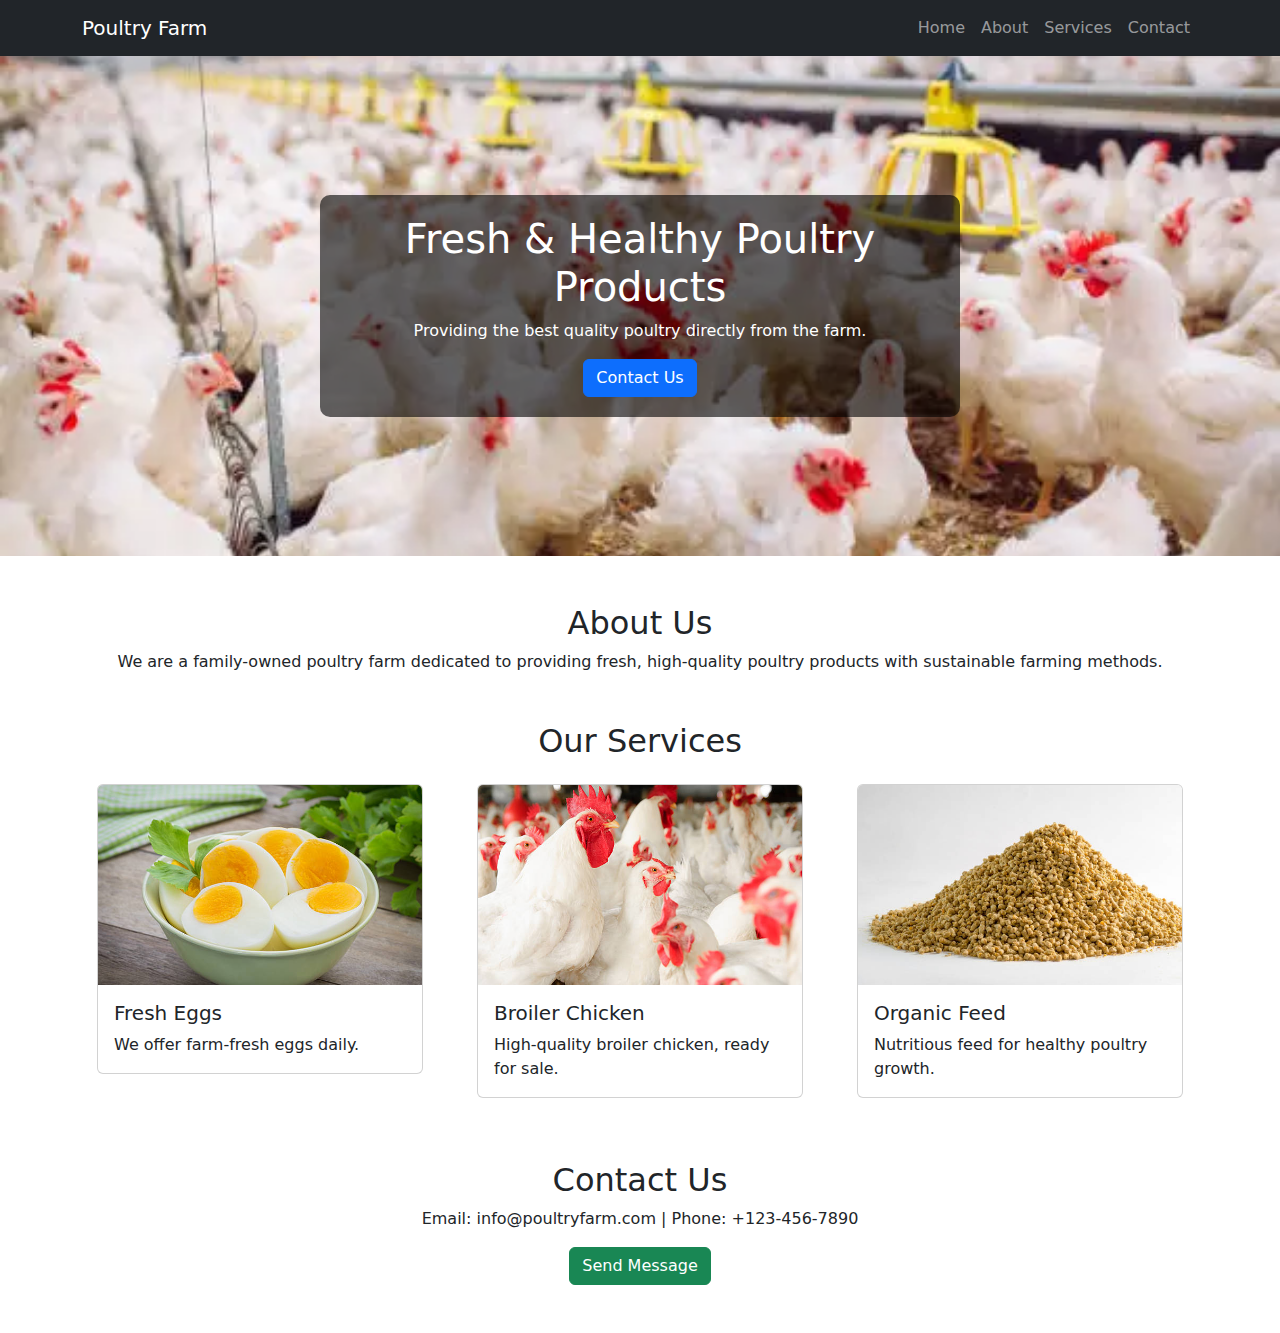
<file: index.html>
<!DOCTYPE html>
<html lang="en">
<head>
    <meta charset="UTF-8">
    <meta name="viewport" content="width=device-width, initial-scale=1.0">
    <title>Poultry Farm</title>
    <link rel="stylesheet" href="styles.css">
    <link rel="stylesheet" href="https://cdn.jsdelivr.net/npm/bootstrap@5.3.0/dist/css/bootstrap.min.css">
</head>
<body>

    <!-- Navbar -->
    <nav class="navbar navbar-expand-lg navbar-dark bg-dark">
        <div class="container">
            <a class="navbar-brand" href="#">Poultry Farm</a>
            <button class="navbar-toggler" type="button" data-bs-toggle="collapse" data-bs-target="#navbarNav">
                <span class="navbar-toggler-icon"></span>
            </button>
            <div class="collapse navbar-collapse" id="navbarNav">
                <ul class="navbar-nav ms-auto">
                    <li class="nav-item"><a class="nav-link" href="#">Home</a></li>
                    <li class="nav-item"><a class="nav-link" href="#about">About</a></li>
                    <li class="nav-item"><a class="nav-link" href="#services">Services</a></li>
                    <li class="nav-item"><a class="nav-link" href="#contact">Contact</a></li>
                </ul>
            </div>
        </div>
    </nav>

    <!-- Hero Section -->
    <section class="hero">
        <img src="images/bowler.webp" alt="Poultry Farm">
        <div class="overlay">
            <h1>Fresh & Healthy Poultry Products</h1>
            <p>Providing the best quality poultry directly from the farm.</p>
            <button class="btn btn-primary" onclick="showAlert()">Contact Us</button>
        </div>
    </section>

    <!-- About Section -->
    <section id="about" class="container my-5 text-center">
        <h2>About Us</h2>
        <p>We are a family-owned poultry farm dedicated to providing fresh, high-quality poultry products with sustainable farming methods.</p>
    </section>

    <!-- Services Section -->
    <section id="services" class="container my-5">
        <h2 class="text-center">Our Services</h2>
        <div class="row">
            <div class="col-md-4">
                <div class="card">
                    <img src="images/poultry1.jpg" class="card-img-top" alt="Fresh Eggs">
                    <div class="card-body">
                        <h5 class="card-title">Fresh Eggs</h5>
                        <p class="card-text">We offer farm-fresh eggs daily.</p>
                    </div>
                </div>
            </div>
            <div class="col-md-4">
                <div class="card">
                    <img src="images/poultry.jpg" class="card-img-top" alt="Broiler Chicken">
                    <div class="card-body">
                        <h5 class="card-title">Broiler Chicken</h5>
                        <p class="card-text">High-quality broiler chicken, ready for sale.</p>
                    </div>
                </div>
            </div>
            <div class="col-md-4">
                <div class="card">
                    <img src="images/poultry2.jpg" class="card-img-top" alt="Organic Feed">
                    <div class="card-body">
                        <h5 class="card-title">Organic Feed</h5>
                        <p class="card-text">Nutritious feed for healthy poultry growth.</p>
                    </div>
                </div>
            </div>
        </div>
    </section>

    <!-- Contact Section -->
    <section id="contact" class="container my-5 text-center">
        <h2>Contact Us</h2>
        <p>Email: info@poultryfarm.com | Phone: +123-456-7890</p>
        <button class="btn btn-success" onclick="showAlert()">Send Message</button>
    </section>

    <script src="script.js"></script>
    <script src="https://cdn.jsdelivr.net/npm/bootstrap@5.3.0/dist/js/bootstrap.bundle.min.js"></script>

</body>
</html>
</file>
<file: styles.css>
body {
    font-family: Arial, sans-serif;
}

/* Hero Section */
.hero {
    position: relative;
    width: 100%;
    height: 500px;
    overflow: hidden;
}

.hero img {
    width: 100%;
    height: 100%;
    object-fit: cover;
}

.overlay {
    position: absolute;
    top: 50%;
    left: 50%;
    transform: translate(-50%, -50%);
    background: rgba(0, 0, 0, 0.6);
    padding: 20px;
    color: white;
    text-align: center;
    border-radius: 10px;
}

/* Service Cards */
.card {
    margin: 15px;
}

.card img {
    height: 200px;
    object-fit: cover;
}
</file>
